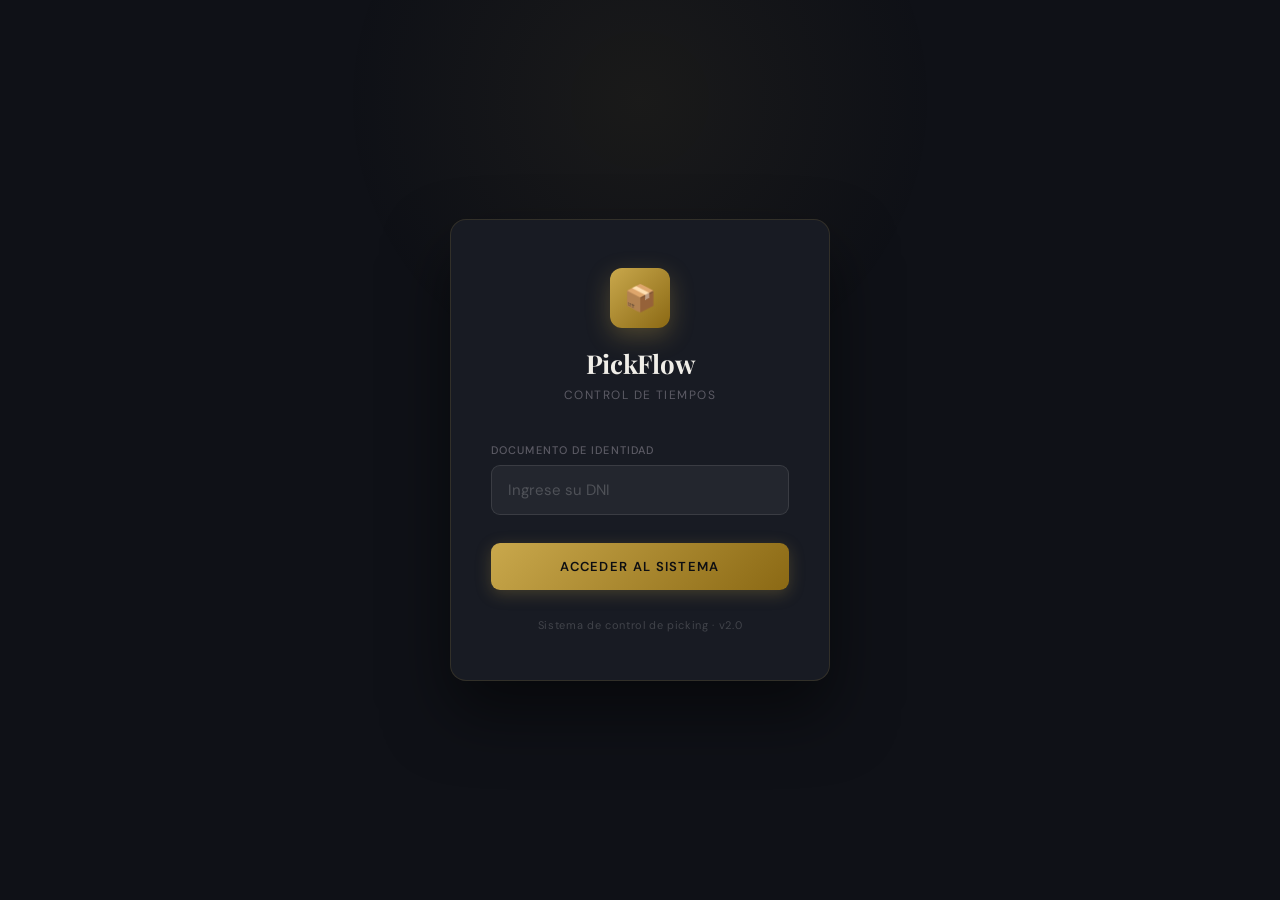
<file: frontend/index.html>
<!DOCTYPE html>
<html lang="es">
<head>
    <meta charset="UTF-8">
    <meta name="viewport" content="width=device-width, initial-scale=1.0">
    <title>PickFlow — Control de Picking</title>
    <link rel="stylesheet" href="css/styles.css">
</head>
<body>
    <div class="login-page">
        <div class="login-card">
            <div class="brand">
                <div class="brand-icon">📦</div>
                <h1>PickFlow</h1>
                <p>Control de tiempos</p>
            </div>

            <form id="loginForm">
                <div class="field-group">
                    <label for="dni">Documento de identidad</label>
                    <input type="text" id="dni" name="dni" placeholder="Ingrese su DNI" required autocomplete="off">
                </div>
                <button type="submit" class="btn-primary">Acceder al sistema</button>
            </form>

            <div id="errorMessage" class="error-message"></div>

            <div class="login-footer">Sistema de control de picking · v2.0</div>
        </div>
    </div>

    <script src="js/login.js"></script>
</body>
</html>
</file>
<file: frontend/css/styles.css>
@import url('https://fonts.googleapis.com/css2?family=DM+Sans:ital,opsz,wght@0,9..40,300;0,9..40,400;0,9..40,500;0,9..40,600;1,9..40,300&family=Playfair+Display:wght@600&family=Syne:wght@600;700&display=swap');

/* =============================================
   PICKING SYSTEM — PREMIUM DARK UI
   ============================================= */

:root {
    /* Brand */
    --gold:         #C9A84C;
    --gold-light:   #E8C97A;
    --gold-dark:    #8B6914;
    --gold-glow:    rgba(201,168,76,0.14);

    /* Dark palette — shared by all pages */
    --bg:           #0F1117;
    --bg2:          #181B23;
    --bg3:          #20242F;
    --bg4:          #272B38;
    --line:         rgba(255,255,255,0.07);
    --line2:        rgba(255,255,255,0.13);
    --txt:          #F0EEE8;
    --txt2:         #9A98A3;
    --txt3:         #5C5B65;

    /* Keep ink for login card inner background */
    --ink:          #0D0E12;
    --ink-2:        #1C1E26;
    --ink-3:        #2A2D38;

    /* Semantic */
    --green:        #3DBE7A;
    --green-dark:   #2D6A4F;
    --green-light:  #52B788;
    --green-bg:     rgba(61,190,122,0.10);
    --green-border: rgba(61,190,122,0.20);
    --red:          #E05252;
    --red-dark:     #C1121F;
    --red-bg:       rgba(224,82,82,0.08);
    --red-border:   rgba(224,82,82,0.22);

    /* Fonts */
    --font-display: 'Playfair Display', Georgia, serif;
    --font-body:    'DM Sans', sans-serif;
    --font-clock:   'Syne', sans-serif;

    /* Layout */
    --r-sm:  9px;
    --r-md:  12px;
    --r-lg:  16px;
}

* { margin: 0; padding: 0; box-sizing: border-box; }

/* =============================================
   LOGIN PAGE
   ============================================= */

.login-page {
    width: 100%;
    min-height: 100vh;
    display: flex;
    align-items: center;
    justify-content: center;
    background: var(--bg);
    padding: 24px;
    position: relative;
    overflow: hidden;
}

/* Subtle background glow */
.login-page::before {
    content: '';
    position: fixed;
    top: -200px;
    left: 50%;
    transform: translateX(-50%);
    width: 600px;
    height: 600px;
    background: radial-gradient(circle, rgba(201,168,76,0.06) 0%, transparent 70%);
    pointer-events: none;
}

.login-card {
    width: 100%;
    max-width: 380px;
    background: var(--bg2);
    border-radius: var(--r-lg);
    padding: 48px 40px;
    border: 1px solid rgba(201,168,76,0.15);
    box-shadow: 0 32px 64px rgba(0,0,0,0.5);
    position: relative;
}

.brand { text-align: center; margin-bottom: 40px; }

.brand-icon {
    width: 60px;
    height: 60px;
    background: linear-gradient(135deg, var(--gold) 0%, var(--gold-dark) 100%);
    border-radius: var(--r-md);
    display: flex;
    align-items: center;
    justify-content: center;
    margin: 0 auto 18px;
    font-size: 26px;
    box-shadow: 0 8px 24px rgba(201,168,76,0.3);
}

.brand h1 {
    font-family: var(--font-display);
    font-size: 26px;
    color: var(--txt);
    margin-bottom: 6px;
    letter-spacing: -0.3px;
}

.brand p {
    font-size: 12px;
    color: var(--txt3);
    letter-spacing: 0.12em;
    text-transform: uppercase;
    font-family: var(--font-body);
}

.field-group { margin-bottom: 20px; }

.field-group label {
    display: block;
    font-size: 11px;
    font-weight: 500;
    letter-spacing: 0.1em;
    text-transform: uppercase;
    color: var(--txt3);
    margin-bottom: 8px;
    font-family: var(--font-body);
}

.field-group input {
    width: 100%;
    padding: 14px 16px;
    background: rgba(255,255,255,0.05);
    border: 1px solid rgba(255,255,255,0.1);
    border-radius: var(--r-sm);
    font-size: 15px;
    color: var(--txt);
    font-family: var(--font-body);
    outline: none;
    transition: border-color 0.2s, background 0.2s;
}

.field-group input::placeholder { color: rgba(255,255,255,0.2); }

.field-group input:focus {
    border-color: var(--gold);
    background: rgba(201,168,76,0.06);
}

.btn-primary {
    width: 100%;
    padding: 15px;
    background: linear-gradient(135deg, var(--gold) 0%, var(--gold-dark) 100%);
    color: var(--ink);
    font-family: var(--font-body);
    font-size: 13px;
    font-weight: 600;
    letter-spacing: 0.1em;
    text-transform: uppercase;
    border: none;
    border-radius: var(--r-sm);
    cursor: pointer;
    transition: opacity 0.2s, transform 0.15s;
    margin-top: 8px;
    box-shadow: 0 4px 16px rgba(201,168,76,0.25);
}

.btn-primary:hover { opacity: 0.88; transform: translateY(-1px); }
.btn-primary:active { transform: translateY(0); }

.error-message {
    margin-top: 16px;
    padding: 12px 16px;
    background: rgba(193,18,31,0.12);
    border: 1px solid rgba(193,18,31,0.3);
    border-radius: var(--r-sm);
    color: #ff6b6b;
    font-size: 13px;
    text-align: center;
    display: none;
    font-family: var(--font-body);
}

.login-footer {
    text-align: center;
    margin-top: 28px;
    font-size: 11px;
    color: rgba(255,255,255,0.18);
    letter-spacing: 0.06em;
    font-family: var(--font-body);
}

/* =============================================
   SHARED LAYOUT
   ============================================= */

.page-wrapper {
    width: 100%;
    max-width: 520px;
    margin: 0 auto;
}

.page-wrapper-wide {
    width: 100%;
    max-width: 1200px;
    margin: 0 auto;
}

/* =============================================
   WORKER TOPBAR
   ============================================= */

.topbar {
    display: flex;
    align-items: center;
    justify-content: space-between;
    background: var(--bg2);
    border-radius: var(--r-md);
    border: 1px solid var(--line);
    padding: 12px 16px;
    margin-bottom: 16px;
}

.topbar-left {
    display: flex;
    align-items: center;
    gap: 10px;
}

.avatar {
    width: 36px;
    height: 36px;
    border-radius: 50%;
    background: linear-gradient(135deg, var(--gold) 0%, var(--gold-dark) 100%);
    display: flex;
    align-items: center;
    justify-content: center;
    font-size: 12px;
    font-weight: 600;
    color: var(--ink);
    flex-shrink: 0;
    font-family: var(--font-body);
}

.topbar-name {
    font-size: 13px;
    font-weight: 500;
    color: var(--txt);
    font-family: var(--font-body);
}

.topbar-dni {
    font-size: 11px;
    background: var(--gold-glow);
    color: var(--gold-light);
    border: 1px solid rgba(201,168,76,0.25);
    padding: 3px 10px;
    border-radius: 20px;
    letter-spacing: 0.05em;
    font-family: var(--font-body);
}

.btn-logout {
    font-size: 11px;
    font-weight: 500;
    letter-spacing: 0.07em;
    text-transform: uppercase;
    color: var(--txt3);
    background: transparent;
    border: 1px solid var(--line2);
    padding: 7px 13px;
    border-radius: var(--r-sm);
    cursor: pointer;
    transition: color 0.2s, border-color 0.2s;
    font-family: var(--font-body);
}

.btn-logout:hover {
    color: var(--red);
    border-color: var(--red-border);
}

/* =============================================
   WORKER PAGE
   ============================================= */

.worker-page {
    width: 100%;
    min-height: 100vh;
    background: var(--bg);
    padding: 24px;
    display: flex;
    align-items: flex-start;
    justify-content: center;
    font-family: var(--font-body);
}

.worker-card {
    background: var(--bg2);
    border-radius: var(--r-lg);
    border: 1px solid var(--line);
    overflow: hidden;
    width: 100%;
}

/* Clock */
.clock-section {
    padding: 36px 32px 28px;
    text-align: center;
    border-bottom: 1px solid var(--line);
    position: relative;
}

.clock-section::before {
    content: '';
    position: absolute;
    top: 0;
    left: 50%;
    transform: translateX(-50%);
    width: 100px;
    height: 2px;
    background: linear-gradient(90deg, transparent, var(--gold), transparent);
}

.clock-label {
    font-size: 10px;
    letter-spacing: 0.16em;
    text-transform: uppercase;
    color: var(--txt3);
    margin-bottom: 14px;
    font-family: var(--font-body);
}

.clock-digits {
    display: flex;
    align-items: center;
    justify-content: center;
    gap: 0;
    margin-bottom: 10px;
}

.digit-block { text-align: center; }

.digit-num {
    font-family: var(--font-clock);
    font-size: 58px;
    font-weight: 700;
    color: var(--txt);
    line-height: 1;
    letter-spacing: -3px;
}

.clock-sep {
    font-family: var(--font-clock);
    font-size: 46px;
    font-weight: 600;
    color: var(--gold);
    line-height: 1;
    padding: 0 3px;
    margin-bottom: 6px;
    animation: blink 1s step-end infinite;
}

@keyframes blink {
    0%, 100% { opacity: 1; }
    50%       { opacity: 0.1; }
}

.ampm-block {
    display: flex;
    align-items: flex-end;
    padding-bottom: 6px;
    margin-left: 8px;
}

.ampm-tag {
    font-family: var(--font-body);
    font-size: 14px;
    font-weight: 600;
    letter-spacing: 0.1em;
    color: var(--gold);
    background: var(--gold-glow);
    border: 1px solid rgba(201,168,76,0.2);
    padding: 3px 8px;
    border-radius: 6px;
}

.clock-date {
    font-size: 12px;
    color: var(--txt2);
    letter-spacing: 0.05em;
    font-family: var(--font-body);
}

/* Status */
.status-section {
    padding: 22px 28px;
    border-bottom: 1px solid var(--line);
}

.status-pill {
    display: inline-flex;
    align-items: center;
    gap: 7px;
    padding: 5px 13px;
    border-radius: 20px;
    font-size: 11px;
    font-weight: 500;
    letter-spacing: 0.04em;
    margin-bottom: 14px;
    font-family: var(--font-body);
}

.status-active {
    background: var(--green-bg);
    color: var(--green);
    border: 1px solid var(--green-border);
}

.status-idle {
    background: rgba(92,91,101,0.15);
    color: var(--txt3);
    border: 1px solid rgba(92,91,101,0.22);
}

.status-dot {
    width: 6px;
    height: 6px;
    border-radius: 50%;
    background: var(--txt3);
    flex-shrink: 0;
}

.status-dot-active {
    background: var(--green);
    animation: pulse 2s ease-in-out infinite;
}

@keyframes pulse {
    0%, 100% { opacity: 1; transform: scale(1); }
    50%       { opacity: 0.3; transform: scale(0.65); }
}

.status-h3 {
    font-size: 16px;
    font-weight: 500;
    color: var(--txt);
    margin-bottom: 5px;
    font-family: var(--font-body);
}

.status-sub {
    font-size: 13px;
    color: var(--txt2);
    font-family: var(--font-body);
}

/* Progress bar */
.progress-wrap { margin-top: 18px; }

.progress-header {
    display: flex;
    justify-content: space-between;
    margin-bottom: 7px;
    font-size: 11px;
    color: var(--txt3);
    letter-spacing: 0.07em;
    text-transform: uppercase;
    font-family: var(--font-body);
}

.progress-pct { color: var(--gold); font-weight: 500; }

.progress-bar {
    height: 3px;
    background: var(--bg4);
    border-radius: 2px;
    overflow: hidden;
}

.progress-fill {
    height: 100%;
    background: linear-gradient(90deg, var(--gold-dark), var(--gold));
    border-radius: 2px;
    transition: width 0.6s ease;
}

/* Action buttons */
.actions-section {
    padding: 18px 28px;
    display: grid;
    grid-template-columns: 1fr 1fr;
    gap: 10px;
    border-bottom: 1px solid var(--line);
}

.btn-start {
    padding: 15px;
    background: var(--green);
    color: var(--bg);
    font-family: var(--font-body);
    font-size: 12px;
    font-weight: 600;
    letter-spacing: 0.1em;
    text-transform: uppercase;
    border: none;
    border-radius: var(--r-sm);
    cursor: pointer;
    transition: opacity 0.2s, transform 0.15s;
}

.btn-start:hover { opacity: 0.82; transform: translateY(-1px); }
.btn-start:active { transform: translateY(0); }

.btn-stop {
    padding: 15px;
    background: transparent;
    color: var(--red);
    font-family: var(--font-body);
    font-size: 12px;
    font-weight: 600;
    letter-spacing: 0.1em;
    text-transform: uppercase;
    border: 1.5px solid var(--red-border);
    border-radius: var(--r-sm);
    cursor: pointer;
    transition: background 0.2s, color 0.2s, transform 0.15s;
}

.btn-stop:hover { background: var(--red); color: #fff; transform: translateY(-1px); }
.btn-stop:active { transform: translateY(0); }

/* Summary */
.summary-section {
    display: grid;
    grid-template-columns: repeat(3, 1fr);
    border-bottom: 1px solid var(--line);
}

.summary-item {
    padding: 18px 16px;
    text-align: center;
    border-right: 1px solid var(--line);
}

.summary-item:last-child { border-right: none; }

.summary-label {
    display: block;
    font-size: 10px;
    letter-spacing: 0.1em;
    text-transform: uppercase;
    color: var(--txt3);
    margin-bottom: 8px;
    font-family: var(--font-body);
}

.summary-val {
    font-size: 20px;
    font-weight: 500;
    color: var(--txt);
    line-height: 1;
    font-family: var(--font-body);
}

.summary-val small {
    font-size: 12px;
    color: var(--txt2);
    font-weight: 400;
}

.summary-accent { color: var(--gold) !important; }

/* Historial table */
.historial-section { padding-bottom: 4px; }

.historial-header {
    padding: 16px 22px 12px;
    border-bottom: 1px solid var(--line);
}

.historial-title {
    font-size: 11px;
    letter-spacing: 0.1em;
    text-transform: uppercase;
    color: var(--txt3);
    font-weight: 500;
    font-family: var(--font-body);
}

/* =============================================
   SHARED TABLE STYLES
   ============================================= */

.table-wrapper { overflow-x: auto; }

table { width: 100%; border-collapse: collapse; }

thead { background: var(--bg3); }

th {
    padding: 9px 20px;
    text-align: left;
    font-size: 10px;
    font-weight: 500;
    letter-spacing: 0.1em;
    text-transform: uppercase;
    color: var(--txt3);
    border-bottom: 1px solid var(--line);
    font-family: var(--font-body);
    white-space: nowrap;
}

td {
    padding: 13px 20px;
    font-size: 13px;
    color: var(--txt2);
    border-bottom: 1px solid var(--line);
    font-family: var(--font-body);
    vertical-align: middle;
}

tr:last-child td { border-bottom: none; }
tr:hover td { background: var(--bg3); }

.td-muted  { color: var(--txt3) !important; }
.td-bold   { font-weight: 500; color: var(--txt) !important; }
.text-center { text-align: center; }

/* Notification toast */
.notificacion {
    position: fixed;
    top: 24px;
    right: 24px;
    padding: 13px 18px;
    border-radius: var(--r-sm);
    font-size: 13px;
    font-weight: 500;
    font-family: var(--font-body);
    z-index: 9999;
    animation: slideIn 0.28s ease;
    box-shadow: 0 8px 24px rgba(0,0,0,0.3);
}

@keyframes slideIn {
    from { transform: translateX(110%); opacity: 0; }
    to   { transform: translateX(0);   opacity: 1; }
}

.notificacion-success { background: var(--green);   color: var(--bg); }
.notificacion-error   { background: var(--red);     color: #fff; }

/* =============================================
   ADMIN PAGE — DARK PREMIUM
   ============================================= */

.admin-page {
    width: 100%;
    min-height: 100vh;
    background: var(--bg);
    padding: 28px 24px;
    font-family: var(--font-body);
}

/* Admin topbar */
.admin-topbar {
    display: flex;
    align-items: center;
    justify-content: space-between;
    margin-bottom: 28px;
    padding-bottom: 24px;
    border-bottom: 1px solid var(--line);
}

.admin-brand {
    display: flex;
    align-items: center;
    gap: 14px;
}

.admin-brand-icon {
    width: 44px;
    height: 44px;
    background: linear-gradient(135deg, var(--gold) 0%, var(--gold-dark) 100%);
    border-radius: var(--r-md);
    display: flex;
    align-items: center;
    justify-content: center;
    font-size: 20px;
    box-shadow: 0 4px 16px rgba(201,168,76,0.25);
    flex-shrink: 0;
}

.admin-title {
    font-family: var(--font-display);
    font-size: 22px;
    color: var(--txt);
    line-height: 1.1;
}

.admin-title span { color: var(--gold); }

.admin-subtitle {
    font-size: 11px;
    color: var(--txt3);
    letter-spacing: 0.1em;
    text-transform: uppercase;
    margin-top: 2px;
    font-family: var(--font-body);
}

.admin-topbar-right {
    display: flex;
    align-items: center;
    gap: 10px;
}

.admin-status-dot {
    width: 7px;
    height: 7px;
    border-radius: 50%;
    background: var(--green);
    animation: pulse 2s ease-in-out infinite;
}

.admin-status-label {
    font-size: 11px;
    color: var(--green-light);
    font-family: var(--font-body);
    letter-spacing: 0.05em;
    margin-right: 4px;
}

.btn-logout-dark {
    font-size: 11px;
    font-weight: 500;
    letter-spacing: 0.08em;
    text-transform: uppercase;
    color: var(--txt3);
    background: transparent;
    border: 1px solid var(--line2);
    padding: 8px 16px;
    border-radius: var(--r-sm);
    cursor: pointer;
    transition: all 0.2s;
    font-family: var(--font-body);
}

.btn-logout-dark:hover {
    color: var(--red);
    border-color: var(--red-border);
}

/* Stats */
.stats-row {
    display: grid;
    grid-template-columns: repeat(4, 1fr);
    gap: 14px;
    margin-bottom: 22px;
}

.stat-tile {
    background: var(--bg2);
    border-radius: var(--r-md);
    padding: 20px;
    border: 1px solid var(--line);
    transition: border-color 0.2s, transform 0.2s;
    cursor: default;
    position: relative;
    overflow: hidden;
}

.stat-tile::before {
    content: '';
    position: absolute;
    top: 0; left: 0; right: 0;
    height: 1px;
    background: linear-gradient(90deg, transparent, rgba(201,168,76,0.3), transparent);
    opacity: 0;
    transition: opacity 0.2s;
}

.stat-tile:hover { border-color: var(--line2); transform: translateY(-2px); }
.stat-tile:hover::before { opacity: 1; }

.stat-tile-header {
    display: flex;
    align-items: flex-start;
    justify-content: space-between;
    margin-bottom: 14px;
}

.stat-tile-label {
    font-size: 11px;
    color: var(--txt3);
    letter-spacing: 0.08em;
    text-transform: uppercase;
    font-weight: 500;
    font-family: var(--font-body);
}

.stat-tile-icon {
    width: 32px;
    height: 32px;
    border-radius: var(--r-sm);
    display: flex;
    align-items: center;
    justify-content: center;
    font-size: 14px;
}

.stat-icon-green   { background: rgba(61,190,122,0.12);  border: 1px solid rgba(61,190,122,0.18); }
.stat-icon-gold    { background: rgba(201,168,76,0.10);  border: 1px solid rgba(201,168,76,0.18); }
.stat-icon-blue    { background: rgba(24,95,165,0.12);   border: 1px solid rgba(24,95,165,0.22); }
.stat-icon-neutral { background: rgba(255,255,255,0.04); border: 1px solid var(--line); }

.stat-tile-num {
    font-size: 30px;
    font-weight: 500;
    color: var(--txt);
    line-height: 1;
    margin-bottom: 6px;
    letter-spacing: -0.5px;
    font-family: var(--font-clock);
}

.stat-tile-sub { font-size: 11px; font-weight: 500; font-family: var(--font-body); }

.stat-sub-green   { color: var(--green-light); }
.stat-sub-gold    { color: var(--gold); }
.stat-sub-blue    { color: #5BA4CF; }
.stat-sub-neutral { color: var(--txt3); }

/* Filters */
.filters-card {
    background: var(--bg2);
    border-radius: var(--r-md);
    padding: 18px 22px;
    display: flex;
    gap: 12px;
    align-items: flex-end;
    margin-bottom: 22px;
    border: 1px solid var(--line);
    flex-wrap: wrap;
}

.filter-item { display: flex; flex-direction: column; gap: 7px; }

.filter-item label {
    font-size: 10px;
    color: var(--txt3);
    letter-spacing: 0.1em;
    text-transform: uppercase;
    font-weight: 500;
    font-family: var(--font-body);
}

.filtro-input {
    padding: 9px 13px;
    border: 1px solid var(--line2);
    border-radius: var(--r-sm);
    font-size: 13px;
    font-family: var(--font-body);
    color: var(--txt);
    background: var(--bg3);
    outline: none;
    min-width: 160px;
    transition: border-color 0.2s, background 0.2s;
    height: 38px;
}

.filtro-input:focus {
    border-color: var(--gold);
    background: rgba(201,168,76,0.04);
}

.filtro-input option { background: var(--bg3); }

.btn-filter {
    padding: 9px 20px;
    background: linear-gradient(135deg, var(--gold) 0%, var(--gold-dark) 100%);
    color: var(--ink);
    border: none;
    border-radius: var(--r-sm);
    font-size: 11px;
    font-weight: 600;
    letter-spacing: 0.1em;
    text-transform: uppercase;
    cursor: pointer;
    font-family: var(--font-body);
    transition: opacity 0.2s, transform 0.15s;
    height: 38px;
    box-shadow: 0 4px 12px rgba(201,168,76,0.2);
}

.btn-filter:hover { opacity: 0.85; transform: translateY(-1px); }
.btn-filter:active { transform: translateY(0); }

.btn-export {
    padding: 9px 20px;
    background: transparent;
    color: var(--gold);
    border: 1px solid rgba(201,168,76,0.35);
    border-radius: var(--r-sm);
    font-size: 11px;
    font-weight: 600;
    letter-spacing: 0.1em;
    text-transform: uppercase;
    cursor: pointer;
    font-family: var(--font-body);
    transition: all 0.2s;
    height: 38px;
}

.btn-export:hover {
    background: var(--gold-glow);
    border-color: var(--gold);
}

/* Table card */
.table-card {
    background: var(--bg2);
    border-radius: var(--r-md);
    border: 1px solid var(--line);
    overflow: hidden;
}

.table-header {
    padding: 18px 24px;
    border-bottom: 1px solid var(--line);
    display: flex;
    align-items: center;
    justify-content: space-between;
}

.table-header h3 {
    font-size: 14px;
    font-weight: 500;
    color: var(--txt);
    font-family: var(--font-body);
}

.record-count {
    font-size: 11px;
    color: var(--txt3);
    font-family: var(--font-body);
    background: var(--bg3);
    padding: 4px 10px;
    border-radius: 20px;
    border: 1px solid var(--line);
}

/* Table overrides inside .table-card */
.table-card thead      { background: var(--bg3); }
.table-card th         { color: var(--txt3); border-bottom: 1px solid var(--line); padding: 10px 24px; }
.table-card td         { color: var(--txt2); border-bottom: 1px solid var(--line); padding: 15px 24px; }
.table-card tr:last-child td { border-bottom: none; }
.table-card tr:hover td      { background: var(--bg3); }
.table-card .td-muted        { color: var(--txt3) !important; }

/* Worker cell */
.worker-cell { display: flex; align-items: center; gap: 10px; }

.mini-avatar {
    width: 30px;
    height: 30px;
    border-radius: 50%;
    background: linear-gradient(135deg, var(--gold) 0%, var(--gold-dark) 100%);
    display: flex;
    align-items: center;
    justify-content: center;
    font-size: 10px;
    font-weight: 600;
    color: var(--ink);
    flex-shrink: 0;
    font-family: var(--font-body);
}

/* Badges */
.badge-active {
    display: inline-flex;
    align-items: center;
    gap: 5px;
    padding: 4px 10px;
    border-radius: 20px;
    font-size: 11px;
    font-weight: 500;
    background: var(--green-bg);
    color: var(--green-light);
    border: 1px solid var(--green-border);
}

.badge-active::before {
    content: '';
    display: block;
    width: 5px;
    height: 5px;
    border-radius: 50%;
    background: var(--green);
}

.badge-done {
    display: inline-block;
    padding: 4px 10px;
    border-radius: 20px;
    font-size: 11px;
    background: var(--bg4);
    color: var(--txt3);
    border: 1px solid var(--line);
}

/* =============================================
   RESPONSIVE
   ============================================= */

@media (max-width: 900px) {
    .stats-row { grid-template-columns: repeat(2, 1fr); }
}

@media (max-width: 600px) {
    .login-card      { padding: 36px 24px; }
    .stats-row       { grid-template-columns: 1fr 1fr; }
    .filters-card    { flex-direction: column; }
    .filtro-input    { min-width: 100%; }
    .actions-section { grid-template-columns: 1fr; }
    .summary-section { grid-template-columns: 1fr 1fr; }
    .digit-num       { font-size: 42px; }
    .clock-sep       { font-size: 34px; }
}
.btn-logout-light {
    font-size: 11px;
    font-weight: 600;
    letter-spacing: 0.08em;
    text-transform: uppercase;
    color: var(--ink);
    background: linear-gradient(135deg, var(--gold) 0%, var(--gold-dark) 100%);
    border: none;
    padding: 9px 18px;
    border-radius: var(--r-sm);
    cursor: pointer;
    transition: opacity 0.2s, transform 0.15s;
    font-family: var(--font-body);
    box-shadow: 0 4px 12px rgba(201,168,76,0.25);
}

.btn-logout-light:hover { opacity: 0.85; transform: translateY(-1px); }
.btn-logout-light:active { transform: translateY(0); }
</file>
